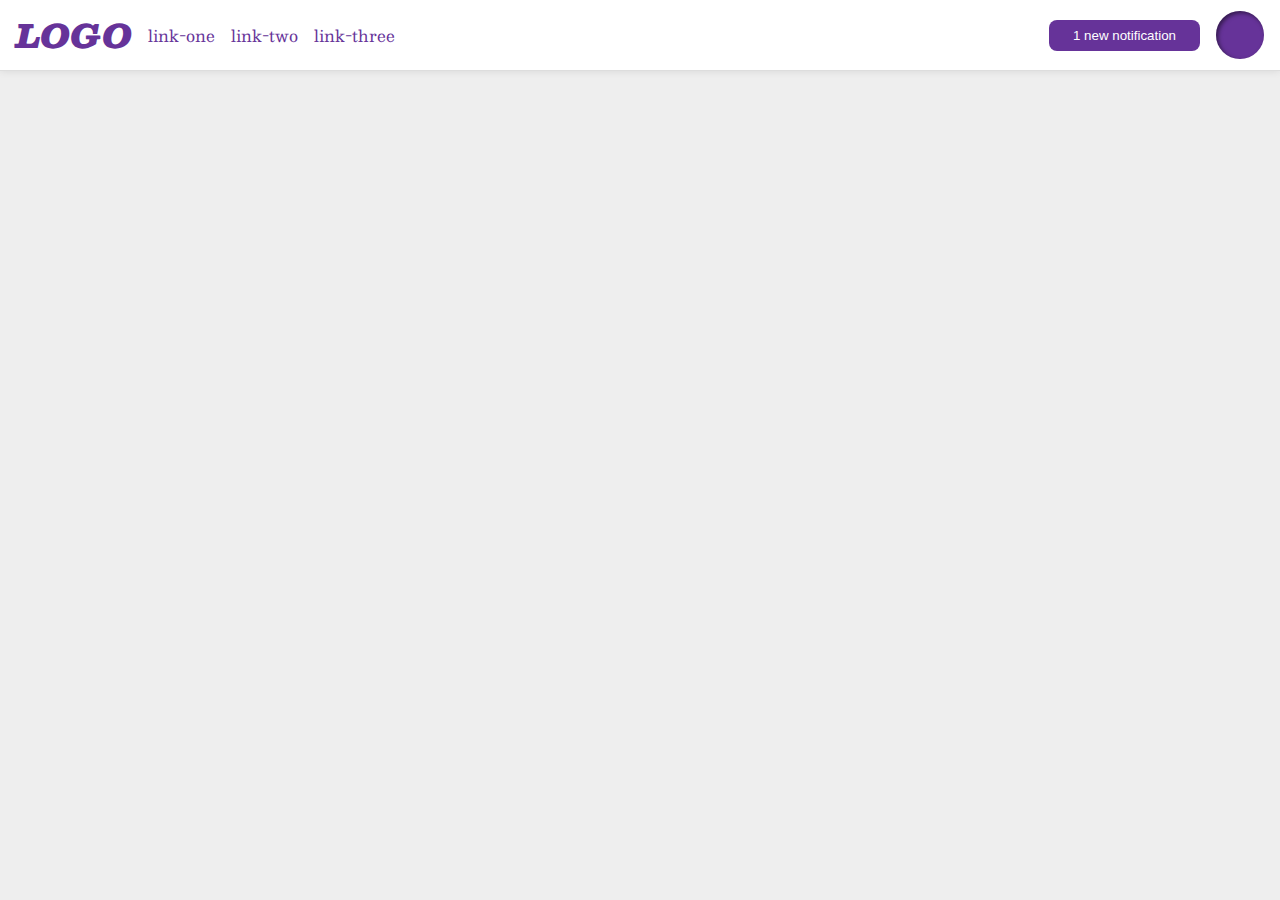
<file: flex/03-flex-header-2/index.html>
<!DOCTYPE html>
<html lang="en">

<head>
  <meta charset="UTF-8">
  <meta http-equiv="X-UA-Compatible" content="IE=edge">
  <meta name="viewport" content="width=device-width, initial-scale=1.0">
  <title>Flex Header 2</title>
  <link rel="stylesheet" href="style.css">
</head>

<body>
  <div class="header">
    <div class="flex-left-side">
      <div class="logo">
        LOGO
      </div>
      <ul class="links">
        <li><a href="google.com">link-one</a></li>
        <li><a href="google.com">link-two</a></li>
        <li><a href="google.com">link-three</a></li>
      </ul>
    </div>
    <div class="flex-right-side">
      <button class="notifications">
        1 new notification
      </button>
      <div class="profile-image"></div>
    </div>
  </div>
</body>

</html>
</file>
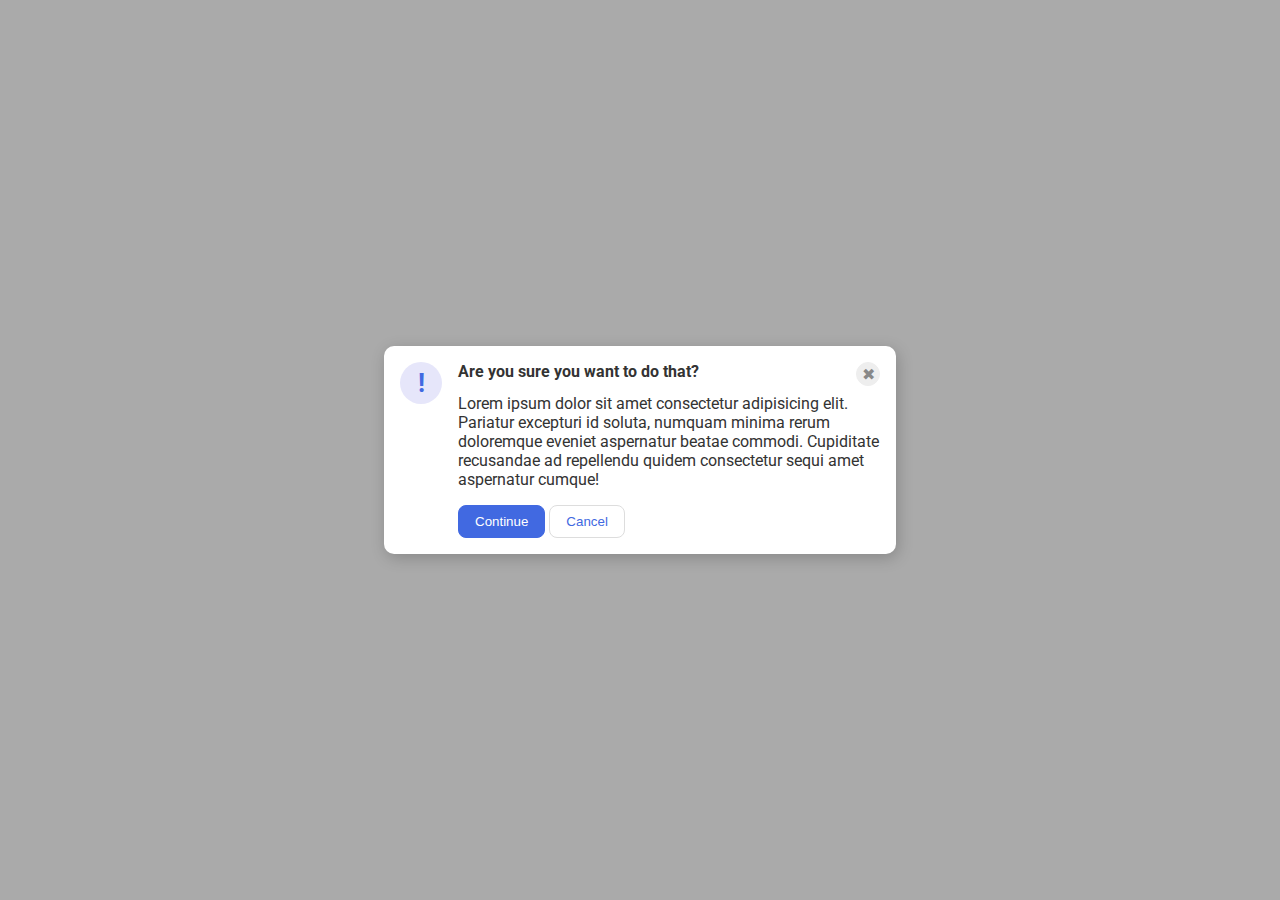
<file: flex/05-flex-modal/index.html>
<!DOCTYPE html>
<html lang="en">

<head>
  <meta charset="UTF-8">
  <meta http-equiv="X-UA-Compatible" content="IE=edge">
  <meta name="viewport" content="width=device-width, initial-scale=1.0">
  <link rel="stylesheet" href="style.css">
  <title>Modal</title>
</head>

<body>
  <div class="modal">
    <div class="icon">!</div>
    <div class="container">
      <div class="header">Are you sure you want to do that?
        <button class="close-button">✖</button>
      </div>
      <div class="text">
        Lorem ipsum dolor sit amet consectetur adipisicing elit. Pariatur excepturi id soluta, numquam minima rerum
        doloremque eveniet aspernatur beatae commodi. Cupiditate recusandae ad repellendu quidem consectetur sequi amet
        aspernatur cumque!
      </div>
      <button class="continue">Continue</button>
      <button class="cancel">Cancel</button>
    </div>
  </div>
</body>

</html>
</file>
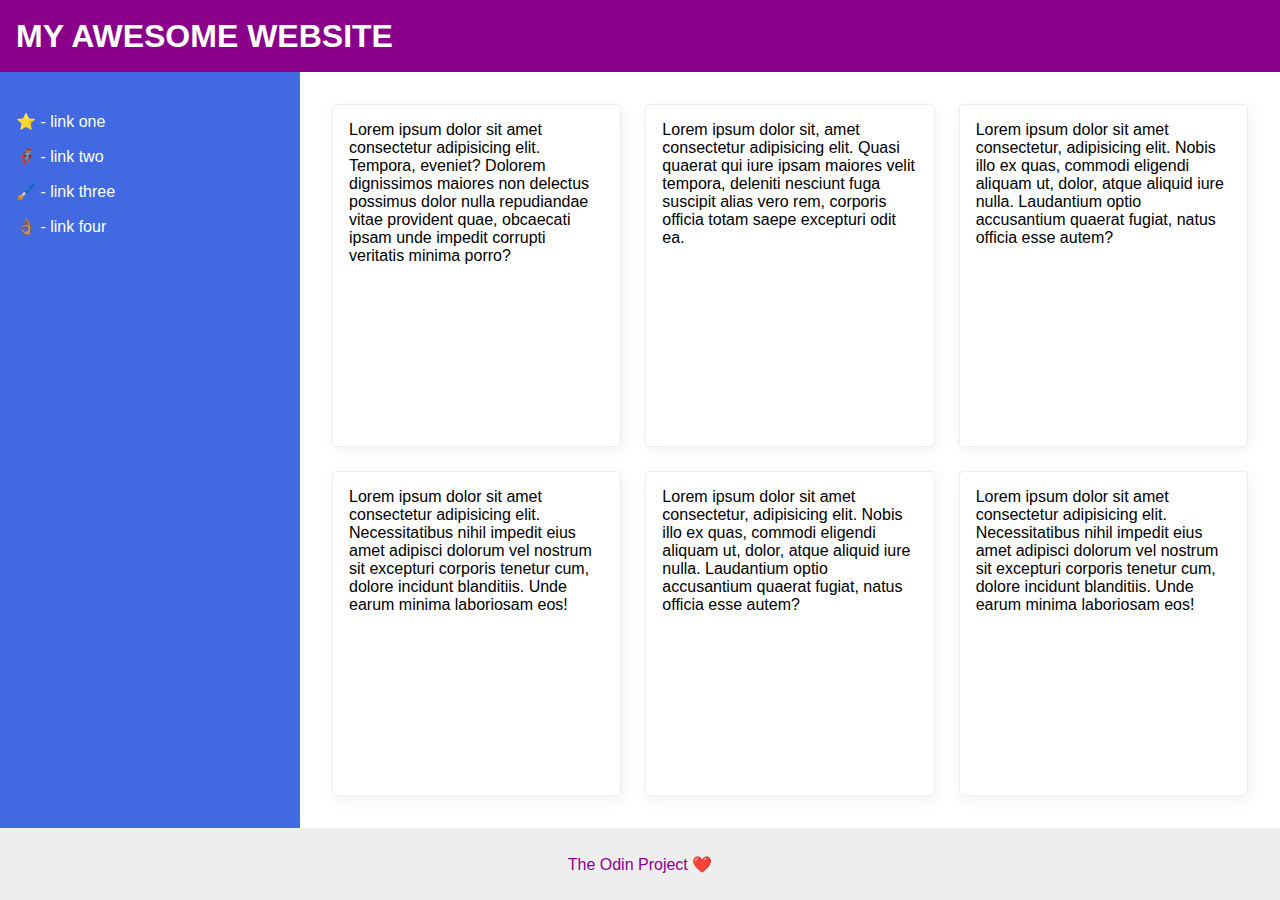
<file: flex/07-flex-layout-2/index.html>
<!DOCTYPE html>
<html lang="en">

<head>
  <meta charset="UTF-8">
  <meta http-equiv="X-UA-Compatible" content="IE=edge">
  <meta name="viewport" content="width=device-width, initial-scale=1.0">
  <title>The Holy Grail</title>
  <link rel="stylesheet" href="style.css">
</head>

<body>
  <div class="header">
    MY AWESOME WEBSITE
  </div>
  <div class="content">
    <div class="sidebar">
      <ul>
        <li><a href="#">⭐ - link one</a></li>
        <li><a href="#">🦸🏽‍♂️ - link two</a></li>
        <li><a href="#">🖌️ - link three</a></li>
        <li><a href="#">👌🏽 - link four</a></li>
      </ul>
    </div>
    <div class="cards">
      <div class="card">Lorem ipsum dolor sit amet consectetur adipisicing elit. Tempora, eveniet? Dolorem dignissimos
        maiores non delectus possimus dolor nulla repudiandae vitae provident quae, obcaecati ipsam unde impedit
        corrupti
        veritatis minima porro?</div>
      <div class="card">Lorem ipsum dolor sit, amet consectetur adipisicing elit. Quasi quaerat qui iure ipsam maiores
        velit
        tempora, deleniti nesciunt fuga suscipit alias vero rem, corporis officia totam saepe excepturi odit ea.</div>
      <div class="card">Lorem ipsum dolor sit amet consectetur, adipisicing elit. Nobis illo ex quas, commodi eligendi
        aliquam
        ut, dolor, atque aliquid iure nulla. Laudantium optio accusantium quaerat fugiat, natus officia esse autem?
      </div>
      <div class="card">Lorem ipsum dolor sit amet consectetur adipisicing elit. Necessitatibus nihil impedit eius amet
        adipisci dolorum vel nostrum sit excepturi corporis tenetur cum, dolore incidunt blanditiis. Unde earum minima
        laboriosam eos!</div>
      <div class="card">Lorem ipsum dolor sit amet consectetur, adipisicing elit. Nobis illo ex quas, commodi eligendi
        aliquam
        ut, dolor, atque aliquid iure nulla. Laudantium optio accusantium quaerat fugiat, natus officia esse autem?
      </div>
      <div class="card">Lorem ipsum dolor sit amet consectetur adipisicing elit. Necessitatibus nihil impedit eius amet
        adipisci dolorum vel nostrum sit excepturi corporis tenetur cum, dolore incidunt blanditiis. Unde earum minima
        laboriosam eos!</div>
    </div>
  </div>

  <div class="footer">
    The Odin Project ❤️
  </div>
</body>

</html>
</file>
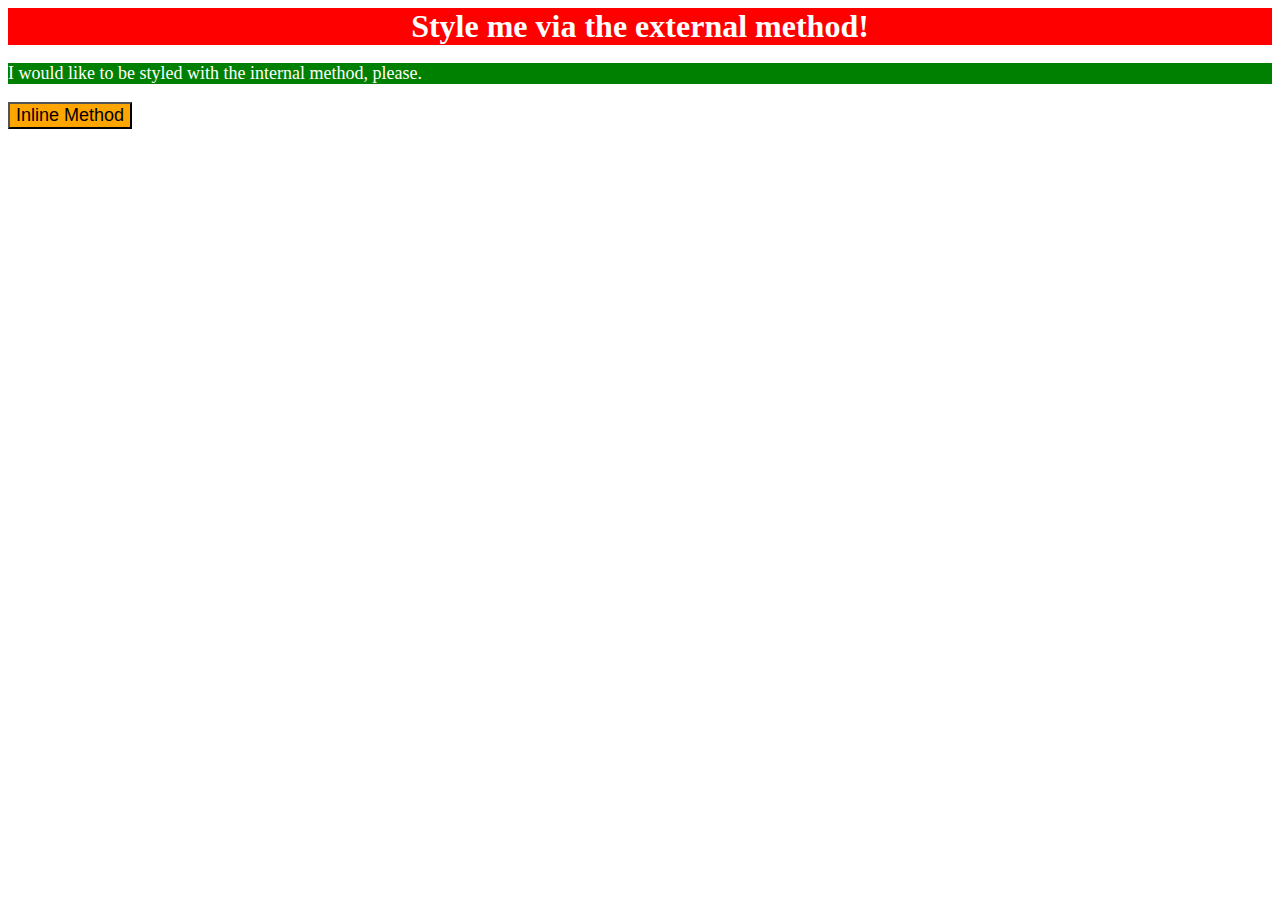
<file: foundations/01-css-methods/index.html>
<!DOCTYPE html>
<html lang="en">
  <head>
    <meta charset="UTF-8">
    <meta http-equiv="X-UA-Compatible" content="IE=edge">
    <meta name="viewport" content="width=device-width, initial-scale=1.0">
    <link rel="stylesheet" href="styles.css">
    <title>Methods for Adding CSS</title>
    <style>
      p {
        background-color: green;
        color: white;
        font-size: 18px;
      }
    </style>
  </head>
  <body>
    <div>Style me via the external method!</div>
    <p>I would like to be styled with the internal method, please.</p>
    <button style="background-color: orange; font-size: 18px;">Inline Method</button>
  </body>
</html>
</file>
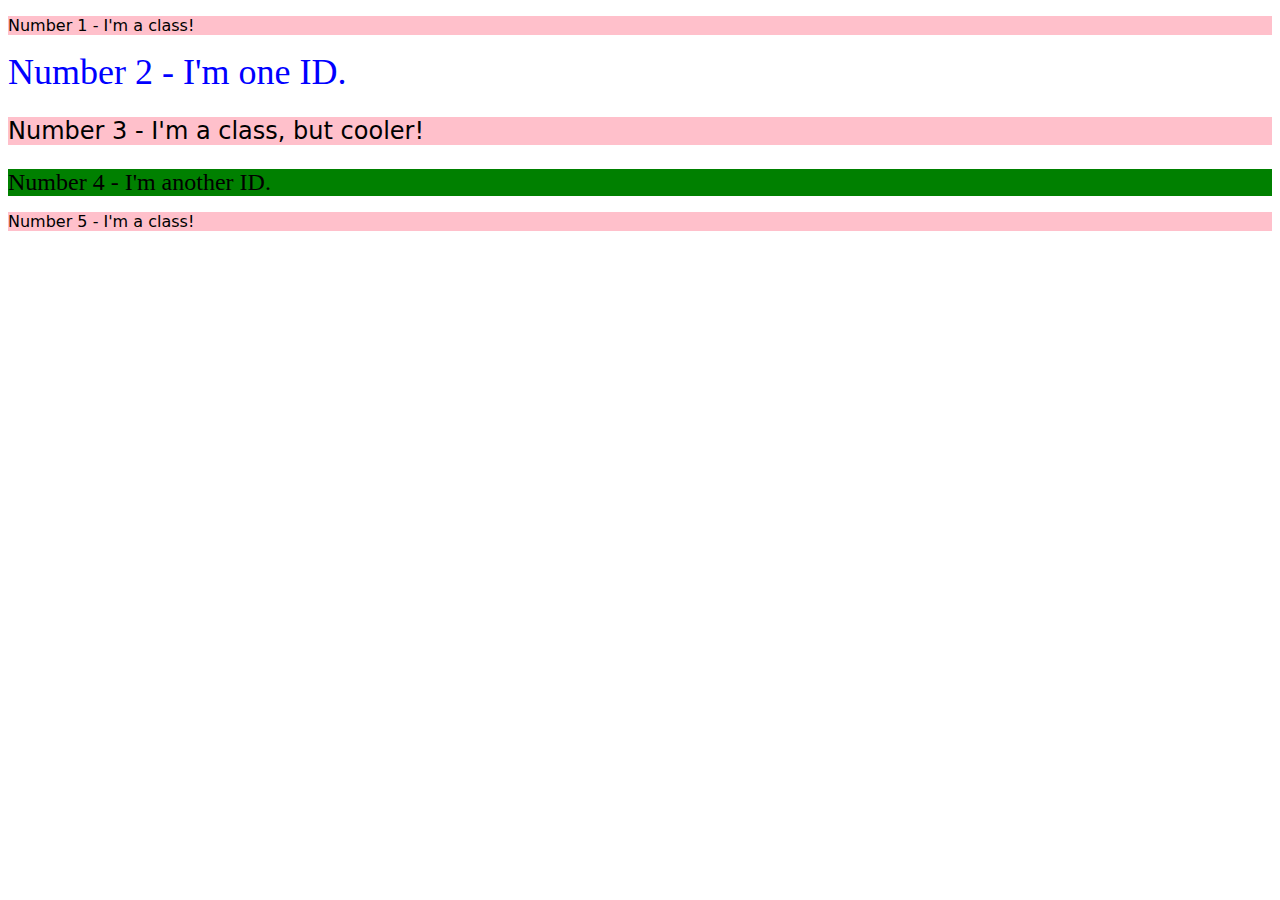
<file: foundations/02-class-id-selectors/index.html>
<!DOCTYPE html>
<html lang="en">
  <head>
    <meta charset="UTF-8">
    <meta http-equiv="X-UA-Compatible" content="IE=edge">
    <meta name="viewport" content="width=device-width, initial-scale=1.0">
    <title>Class and ID Selectors</title>
    <link rel="stylesheet" href="style.css">
  </head>
  <body>
    <p class="odd">Number 1 - I'm a class!</p>
    <div class="blue">Number 2 - I'm one ID.</div>
    <p class="odd third">Number 3 - I'm a class, but cooler!</p>
    <div class="green">Number 4 - I'm another ID.</div>
    <p class="odd">Number 5 - I'm a class!</p>
  </body>
</html>
</file>
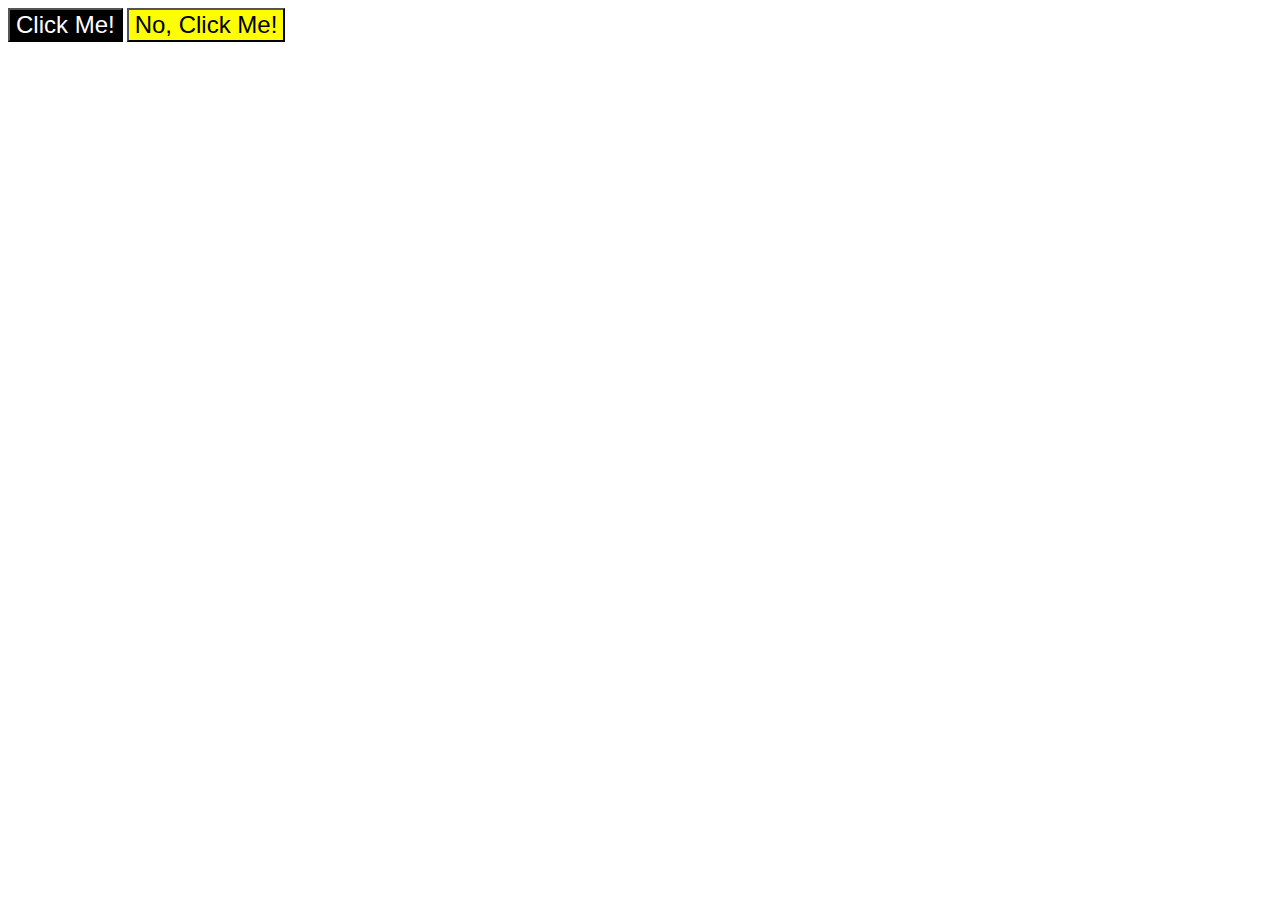
<file: foundations/03-grouping-selectors/index.html>
<!DOCTYPE html>
<html lang="en">
  <head>
    <meta charset="UTF-8">
    <meta http-equiv="X-UA-Compatible" content="IE=edge">
    <meta name="viewport" content="width=device-width, initial-scale=1.0">
    <title>Grouping Selectors</title>
    <link rel="stylesheet" href="style.css">
  </head>
  <body>
    <button class="inverted">Click Me!</button>
    <button class="fancy">No, Click Me!</button>
  </body>
</html>
</file>
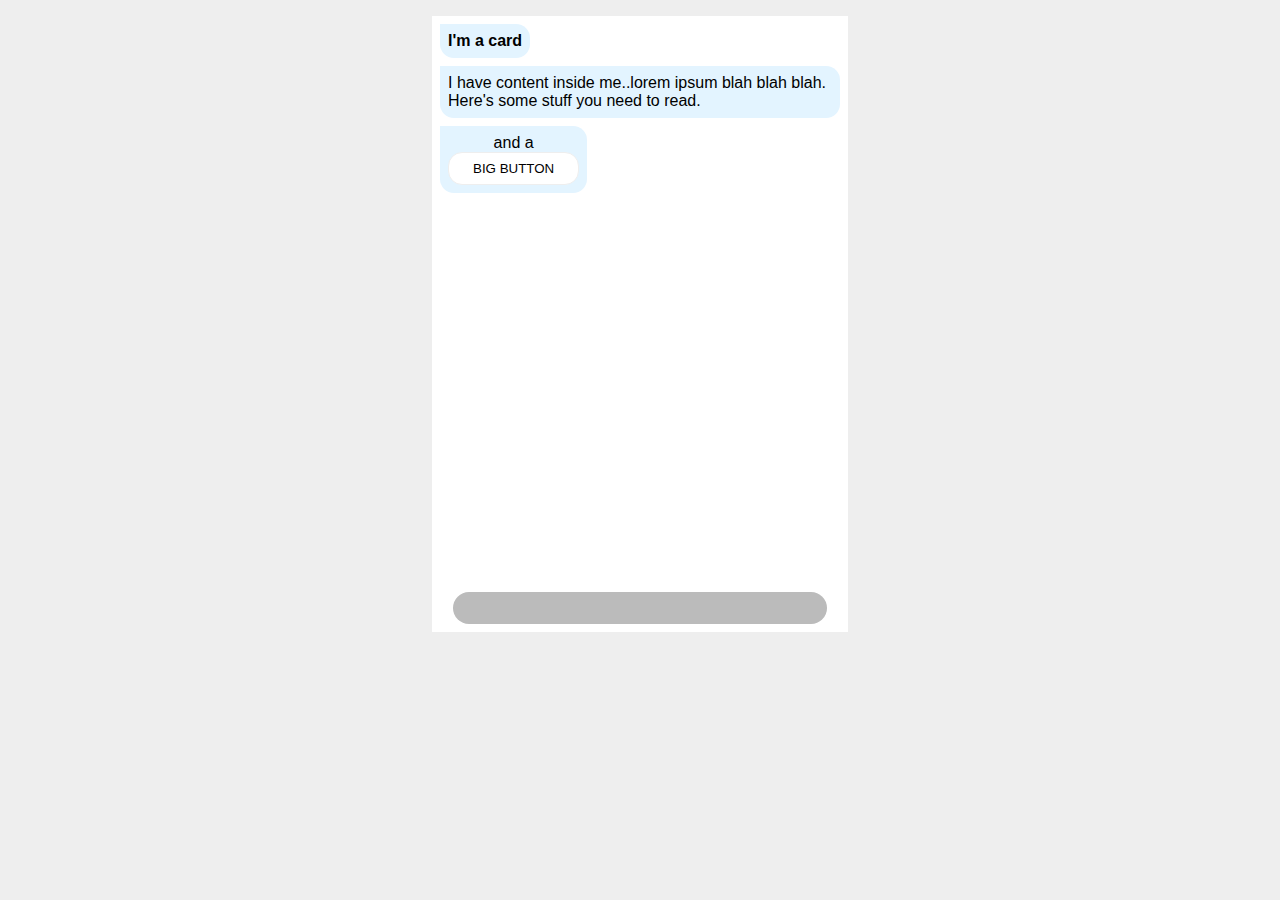
<file: margin-and-padding/02-margin-and-padding-2/index.html>
<!DOCTYPE html>
<html lang="en">
  <head>
    <meta charset="UTF-8">
    <meta http-equiv="X-UA-Compatible" content="IE=edge">
    <meta name="viewport" content="width=device-width, initial-scale=1.0">
    <title>Margin and Padding exercise 2</title>
    <link rel="stylesheet" href="style.css">
  </head>
  <body>
    <div class="card">
      <h1 class="title">I'm a card</h1>
      <div class="content">I have content inside me..lorem ipsum blah blah blah. Here's some stuff you need to read.</div>
      <div class="button-container">and a <button>BIG BUTTON</button></div>
      <div class="text-container"></div>
    </div>
  </body>
</html>
</file>
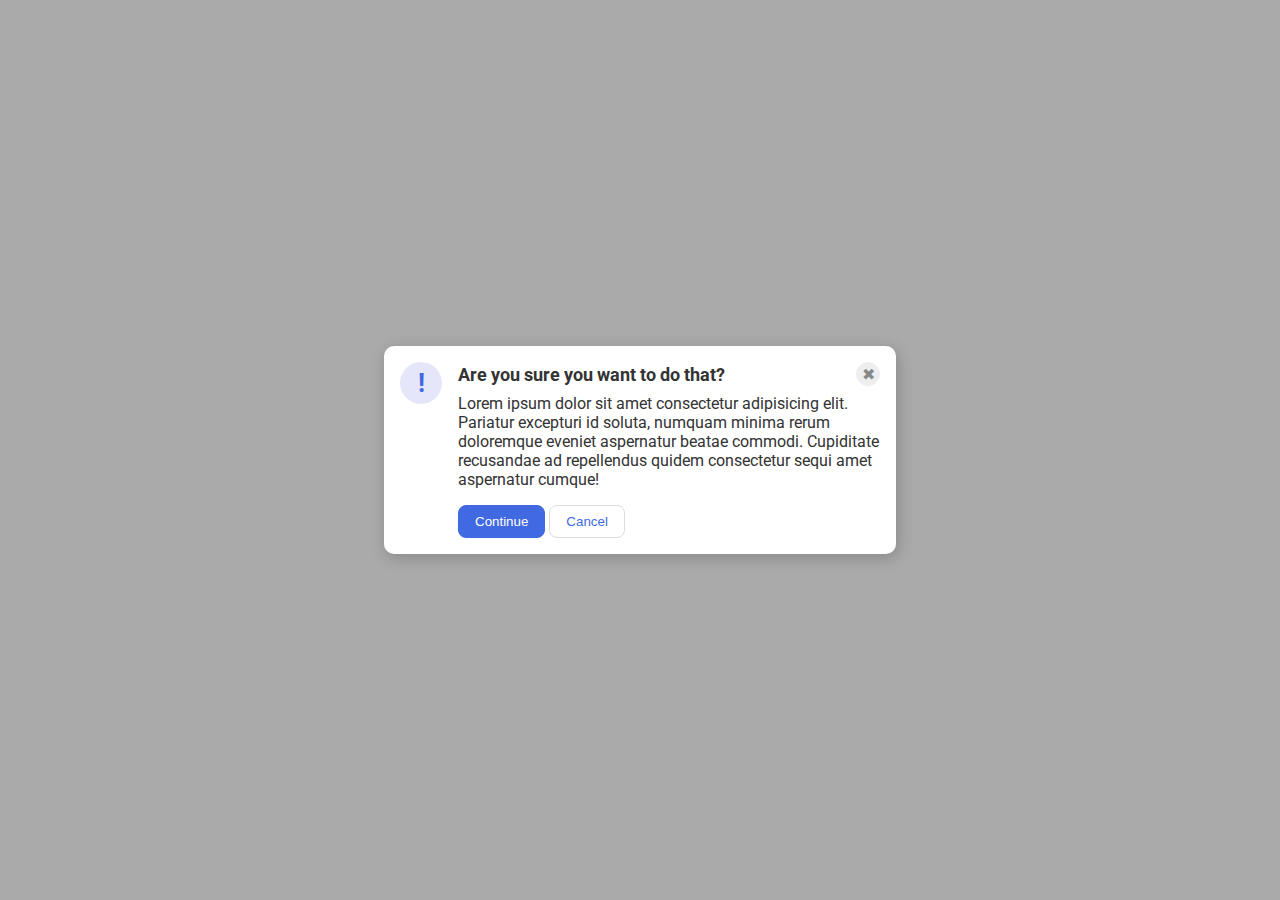
<file: flex/05-flex-modal/solution/solution.html>
<!DOCTYPE html>
<html lang="en">
  <head>
    <meta charset="UTF-8">
    <meta http-equiv="X-UA-Compatible" content="IE=edge">
    <meta name="viewport" content="width=device-width, initial-scale=1.0">
    <link rel="stylesheet" href="solution.css">
    <title>Modal</title>
  </head>
  <body>
    <div class="modal">
      <div class="icon">!</div>
      <!-- additional container used here -->
      <div class="container">
        <!-- header div was moved to encompass the close button as well -->
        <div class="header">Are you sure you want to do that?
          <button class="close-button">✖</button>
        </div>
        <div class="text">Lorem ipsum dolor sit amet consectetur adipisicing elit. Pariatur excepturi id soluta, numquam minima rerum doloremque eveniet aspernatur beatae commodi. Cupiditate recusandae ad repellendus quidem consectetur sequi amet aspernatur cumque!</div>
        <button class="continue">Continue</button>
        <button class="cancel">Cancel</button>
      </div>
    </div>
  </body>
</html>
</file>
<file: flex/03-flex-header-2/style.css>
/* this is some magical font-importing.  
you'll learn about it later. */
@import url('https://fonts.googleapis.com/css2?family=Besley:ital,wght@0,400;1,900&display=swap');

body {
  margin: 0;
  background: #eee;
  font-family: Besley, serif;
}

.header {
  background: white;
  border-bottom: 1px solid #ddd;
  box-shadow: 0 0 8px rgba(0,0,0,.1);
  padding: 8px 16px;
  display: flex;
  justify-content: space-between;
  align-items: center;
}

.profile-image {
  background: rebeccapurple;
  box-shadow: inset 2px 2px 4px rgba(0,0,0,.5);
  border-radius: 50%;
  width: 48px;
  height: 48px;
}

.logo {
  color: rebeccapurple;
  font-size: 32px;
  font-weight: 900;
  font-style: italic;
}

button {
  border: none;
  border-radius: 8px;
  background: rebeccapurple;
  color: white;
  padding: 8px 24px;
}

a {
  /* this removes the line under our links */
  text-decoration: none;
  color: rebeccapurple;
}

ul {
  display: flex;
  padding: 0;
  margin: 0;
  gap: 16px;
  list-style-type: none;
}

div.flex-left-side, div.flex-right-side {
  display: flex;
  align-items: center;
  gap: 16px;
}
</file>
<file: flex/05-flex-modal/style.css>
@import url('https://fonts.googleapis.com/css2?family=Roboto:wght@400;700&display=swap');

html, body {
  height: 100%;
}

body {
  font-family: Roboto, sans-serif;
  margin: 0;
  background: #aaa;
  color: #333;
  /* I'll give you this one for free lol */
  display: flex;
  align-items: center;
  justify-content: center;
}

.modal {
  display: flex;
  gap: 1rem;
  padding: 1rem;
  background: white;
  width: 480px;
  border-radius: 10px;
  box-shadow: 2px 4px 16px rgba(0,0,0,.2);
}
.header {
  display: flex;
  justify-content: space-between;
  font-weight: bold;
  margin: 0 0 8px;
}
.icon {
  flex-shrink: 0;
  color: royalblue;
  font-size: 26px;
  font-weight: 700;
  background: lavender;
  width: 42px;
  height: 42px;
  border-radius: 50%;
  display: flex;
  align-items: center;
  justify-content: center;
}

.close-button {
  background: #eee;
  border-radius: 50%;
  color: #888;
  font-weight: 400;
  font-size: 16px;
  height: 24px;
  width: 24px;
  display: flex;
  align-items: center;
  justify-content: center;
  border: 1px solid #eee;
  padding: 0;
}

button {
  cursor: pointer;
  padding: 8px 16px;
  border-radius: 8px;
}

button.continue {
  background: royalblue;
  border: 1px solid royalblue;
  color: white;
}

button.cancel {
  background: white;
  border: 1px solid #ddd;
  color: royalblue;
}

.text {
  margin-bottom: 1rem;
}
</file>
<file: flex/07-flex-layout-2/style.css>
body {
  font-family: -apple-system, BlinkMacSystemFont, 'Segoe UI', Roboto, Oxygen, Ubuntu, Cantarell, 'Open Sans', 'Helvetica Neue', sans-serif;
  margin: 0;
  min-height: 100vh;
  display: flex;
  flex-direction: column;
  justify-content: space-between;
}

.header {
  font-size: 2rem;
  font-weight: 900;
  height: 4.5rem;
  padding-left: 1rem;
  background: darkmagenta;
  color: white;
  display: flex;
  justify-content: flex-start;
  align-items: center;
}

.content {
  flex: 1;
  display: flex;
}

.footer {
  height: 72px;
  background: #eee;
  color: darkmagenta;
  display: flex;
  justify-content: center;
  align-items: center;
}

.sidebar {
  flex-shrink: 0;
  width: 300px;
  padding: 16px;
  background: royalblue;
  box-sizing: border-box;

}

.cards {
  display: flex;
  flex-wrap: wrap;
  gap: 24px;
  padding: 32px;
}
.card {
  border: 1px solid #eee;
  box-shadow: 2px 4px 16px rgba(0, 0, 0, .06);
  border-radius: 4px;
  padding: 1rem;
  min-width: 200px;
  flex: 1 1 25%;
}

a {
  text-decoration: none;
  color: white;
}

ul {
  list-style-type: none;
  padding: 0;
}

ul li {
  padding: 0.5rem 0;
}
</file>
<file: foundations/01-css-methods/styles.css>
div {
    background-color: red;
    font-size: 32px;
    font-weight: bold;
    color: white;
    text-align: center;
}
</file>
<file: foundations/02-class-id-selectors/style.css>
.odd {
    background-color: pink;
    font-family: Verdana, "DejaVu Sans", sans-serif ;
}

.blue {
    color: blue;
    font-size: 36px;
}

.third {
    font-size: 24px;
}
.green {
    font-size: 24px;
    background-color: green;
}
</file>
<file: foundations/03-grouping-selectors/style.css>
.inverted {
    background-color: black;
    color: white;
}

.fancy {
    background-color: yellow;
}

.fancy, .inverted {
    font-size: 24px;
    font-family: Helvetica, "Times New Roman", sans-serif;
}
</file>
<file: margin-and-padding/02-margin-and-padding-2/style.css>
body {
  background: #eee;
  font-family: sans-serif;
}

.card {
  width: 400px;
  height: 600px;
  background: #fff;
  margin: 16px auto;
  padding: 8px;
  position: relative;
}

.title {
  width: fit-content;
  background: #e3f4ff;
  margin: 0 0 8px;
  padding: 8px;
  font-size: 16px;
  border-radius: 0 14px 14px;
}

.content {
  width: fit-content;
  background: #e3f4ff;
  padding: 8px;
  border-radius: 0 14px 14px;
}

.button-container {
  width: fit-content;
  background: #e3f4ff;
  margin-top: 8px;
  padding: 8px;
  text-align: center;
  border-radius: 0 14px 14px;
}

button {
  background: white;
  border: 1px solid #eee;
  display: block;
  margin: auto;
  padding: 8px 24px;
  border-radius: 14px;
}

div.text-container{
  background-color: #bbb;
  width: 90%;
  height: 2rem;
  border-radius: 1rem;
  position: absolute;
  bottom: 8px;
  left: 5%;
} 
button:hover {
  background-color: gold;
}
</file>
<file: flex/05-flex-modal/solution/solution.css>
@import url('https://fonts.googleapis.com/css2?family=Roboto:wght@400;700&display=swap');

html, body {
  height: 100%;
}

body {
  font-family: Roboto, sans-serif;
  margin: 0;
  background: #aaa;
  color: #333;
  /* I'll give you this one for free */
  display: flex;
  align-items: center;
  justify-content: center;
}

.modal {
  background: white;
  width: 480px;
  border-radius: 10px;
  box-shadow: 2px 4px 16px rgba(0,0,0,.2);
}

.icon {
  color: royalblue;
  font-size: 26px;
  font-weight: 700;
  background: lavender;
  width: 42px;
  height: 42px;
  border-radius: 50%;
  display: flex;
  align-items: center;
  justify-content: center;
}

.close-button {
  background: #eee;
  border-radius: 50%;
  color: #888;
  font-weight: 400;
  font-size: 16px;
  height: 24px;
  width: 24px;
  display: flex;
  align-items: center;
  justify-content: center;
  border: 1px solid #eee;
  padding: 0;
}

button {
  cursor: pointer;
  padding: 8px 16px;
  border-radius: 8px;
}

button.continue {
  background: royalblue;
  border: 1px solid royalblue;
  color: white;
}

button.cancel {
  background: white;
  border: 1px solid #ddd;
  color: royalblue;
}

/* SOLUTION: */

.modal {
  display: flex;
  gap: 16px;
  padding: 16px;
}

.icon {
  /* this keeps the icon from getting smashed by the text */
  flex-shrink: 0;
}
/* header container should be wrapped around the button element as well in order for flex style to work */
.header {
  display: flex;
  align-items: center;
  justify-content: space-between;
  font-size: 18px;
  font-weight: 700;
  margin-bottom: 8px;
}

.text {
  margin-bottom: 16px;
}
</file>
